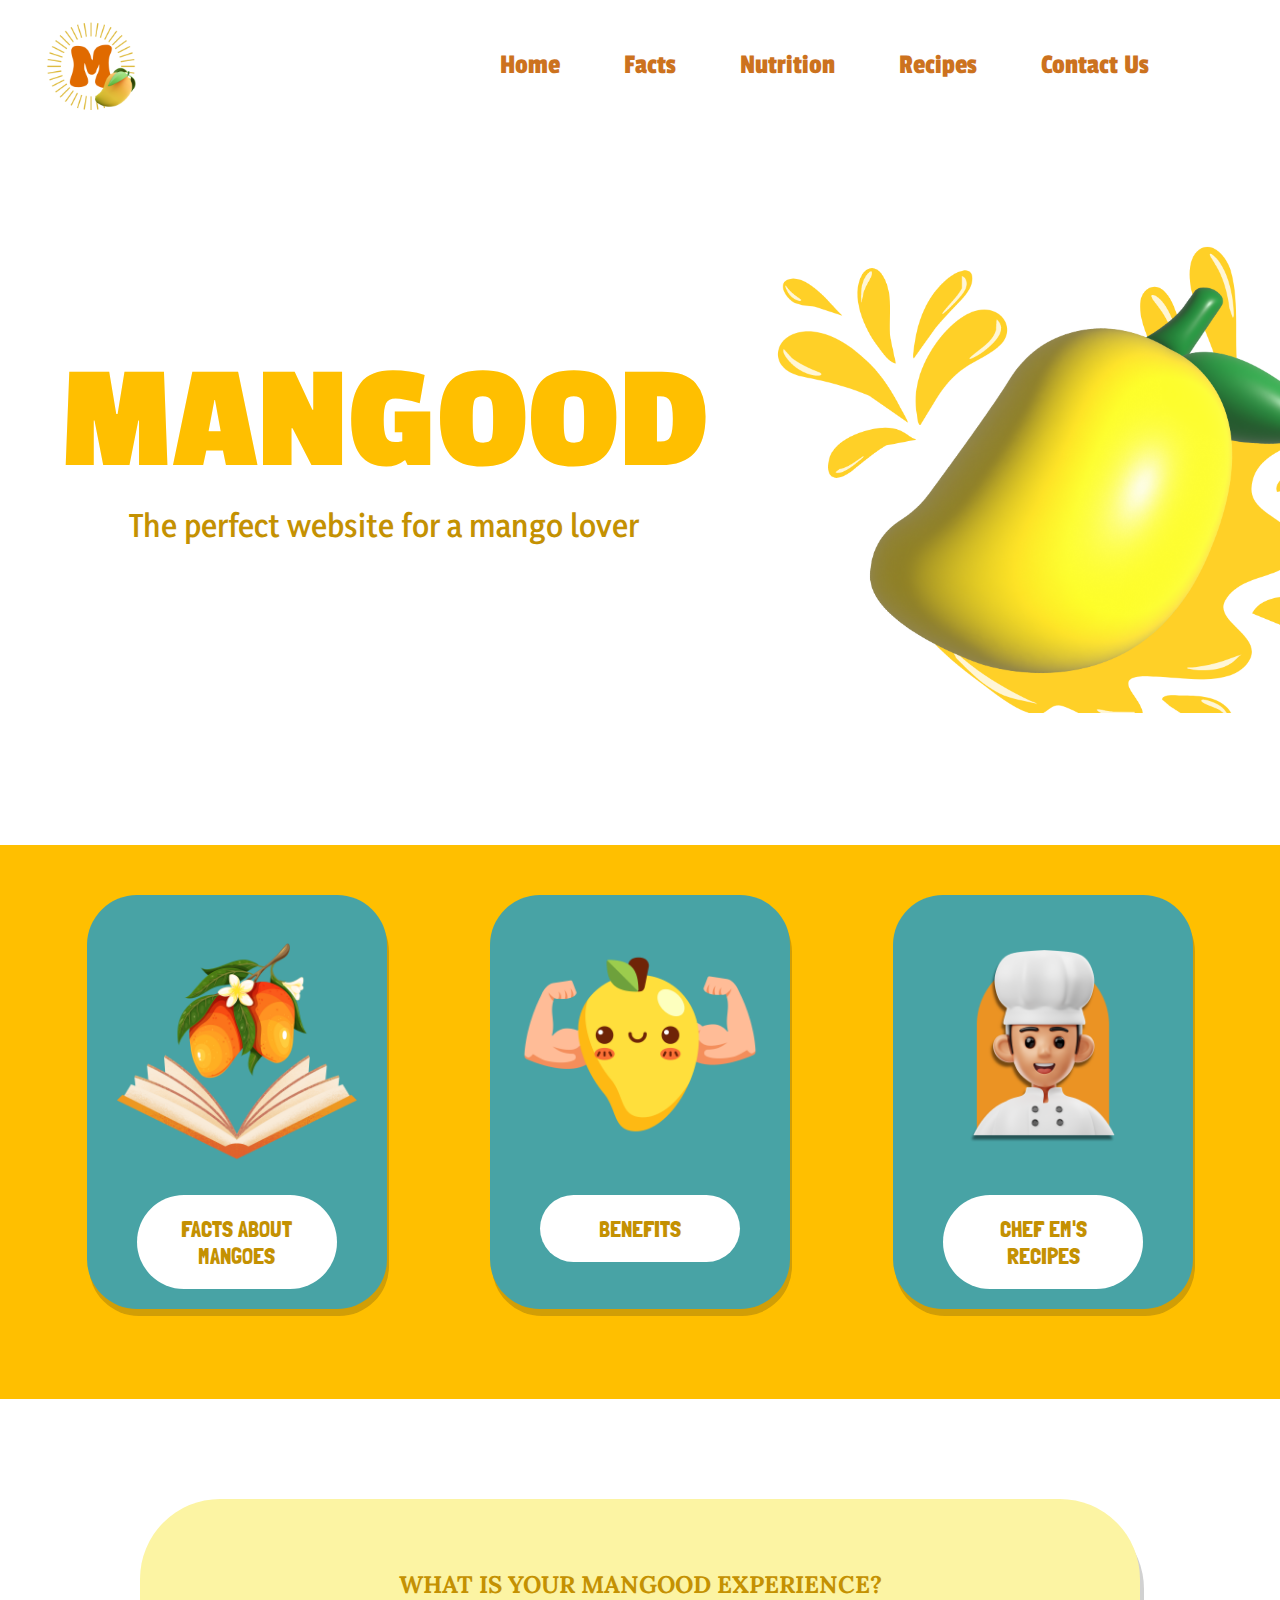
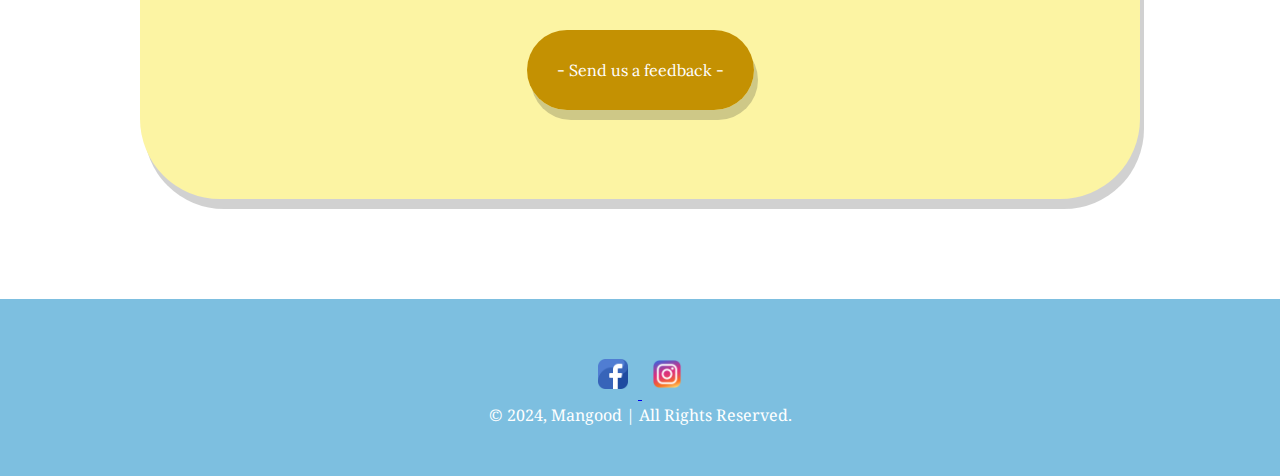
<file: index.html>
<!DOCTYPE html>
<html lang ="en">
<head>
    <!--
    Full Name: Sheena Marie B. Magpantay
    Section: CS204
    -->
    <title> Home | Mangood</title>
    <meta charset = "utf-8">
    <link rel="stylesheet" href = "css/styles.css" type="text/css">
    <meta name ="viewport" content="width=device-width" initial-scale="1.0" >
    <meta name="description" content="Mangood is an all in one website about mangoes. ">
    <link href="https://fonts.googleapis.com/css2?family=Londrina+Solid:wght@100;300;400;900&family=Lora:ital,wght@0,400..700;1,400..700&family=Noto+Serif:ital,wght@0,100..900;1,100..900&family=Passion+One:wght@400;700;900&family=Yaldevi:wght@200..700&display=swap" rel="stylesheet">
    <link rel ="icon" href = "images/logo.png">
</head>

<body>
    <div id = "container">
        <!--Mobile Nav-->
        <nav class="mobile-nav">
            <div id="menu-links">
                <a href = "index.html">Home</a>
                <a href = "facts.html">Facts</a>
                <a href = "nutrition.html">Nutrition</a> 
                <a href = "recipes.html">Recipes</a> 
                <a href = "contact.html">Contact Us</a>
            </div>
            <a class="menu-icon" onclick ="hamburger()"><div>&#9776;</div></a>
        </nav>
        
        <div id="cont">
            <header id="logo">
                <a href = "index.html">
                    <img src ="images/logo.png" alt = "Mangood Logo">
                </a>
                <nav class="tablet-desktop">
                    <ul>
                        <li><a href = "index.html">Home</a></li> 
                        <li><a href = "facts.html">Facts</a></li>
                        <li><a href = "nutrition.html">Nutrition</a></li>
                        <li><a href = "recipes.html">Recipes</a></li> 
                        <li><a href = "contact.html">Contact Us</a></li>
                    </ul>
                </nav>
            </header>
        </div>


        <div id="mangood">
            <img src="images/mangobody.png" alt="mango yellow splash">
        <div id="text">
            <h1>MANGOOD</h1>
            <p>The perfect website for a mango lover</p>
        </div>
        </div>

        
        <main id="content">
            <div class ="grid">
                <figure class ="frame">
                    <a href ="facts.html"><img src ="images/1.png" alt="mangoes with a book"/></a>
                    <figcaption class ="pic-text">FACTS ABOUT MANGOES</figcaption>
                </figure>

                <figure class ="frame">
                    <a href ="nutrition.html"><img src ="images/3.png" alt="mango with muscles"/></a>
                    <figcaption class ="pic-text">BENEFITS</figcaption>
                </figure>

                <figure class ="frame">
                    <a href ="recipes.html"><img src ="images/2.png" alt="a smiling chef"/></a>
                    <figcaption class ="pic-text">CHEF EM'S RECIPES</figcaption>
                </figure>
            </div>
            <div class="feedback">
                <h2>WHAT IS YOUR MANGOOD EXPERIENCE?</h2><br><br><br>
                <div id="fb">
                    <a href ="contact.html">- Send us a feedback -</a>
                </div>
            </div>
        </main>

        <footer>
            <div class ="social">
                <a href = "https://www.facebook.com/" target="_blank">
                <img src = "images/facebook.png" alt="blue Facebook logo">
                </a>
                <a href = "https://instagram.com" target="_blank">
                <img src = "images/instagram.png" alt="colorful instagram logo">
                </a>
            </div>
            <div class = "copyright">
                <p>&copy; 2024, Mangood | All Rights Reserved.</p>
            </div>
        </footer>

    </div>
    <script src= "scripts/script.js"></script>
</body>
</html>
</file>
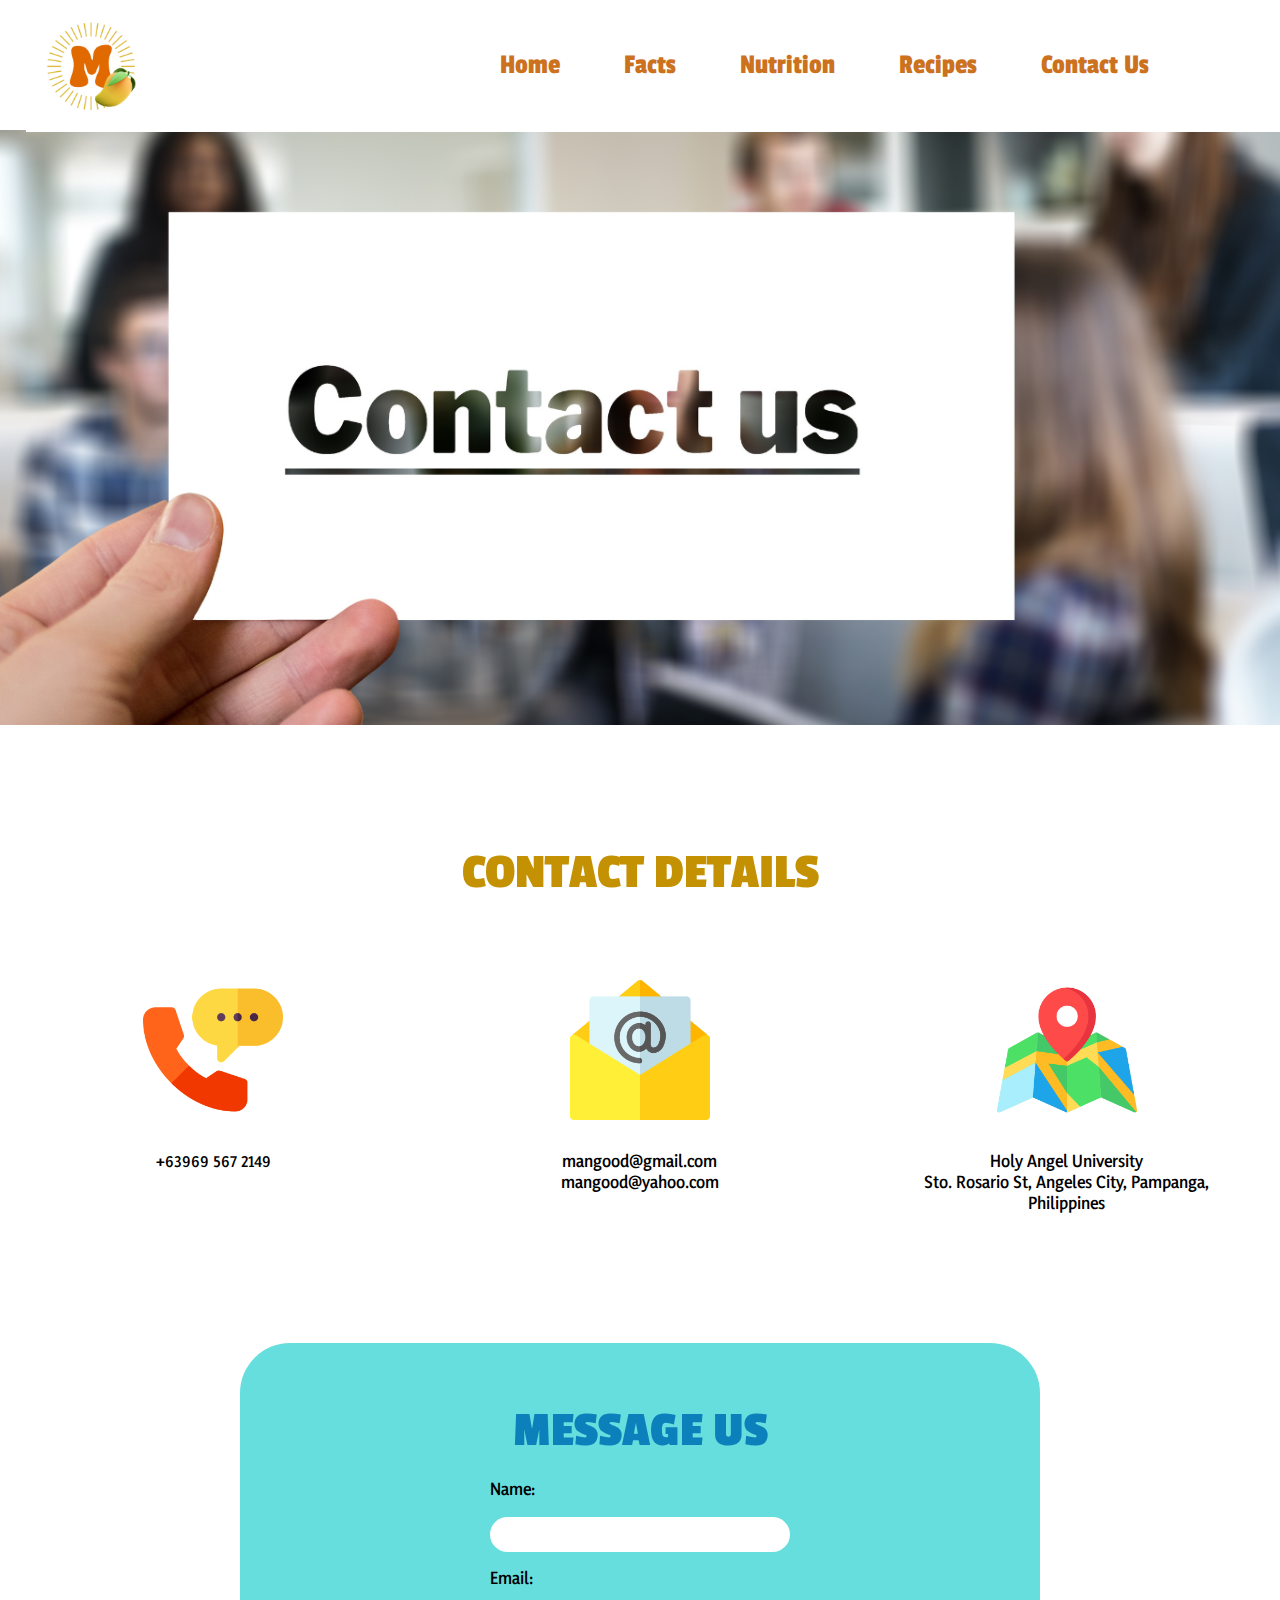
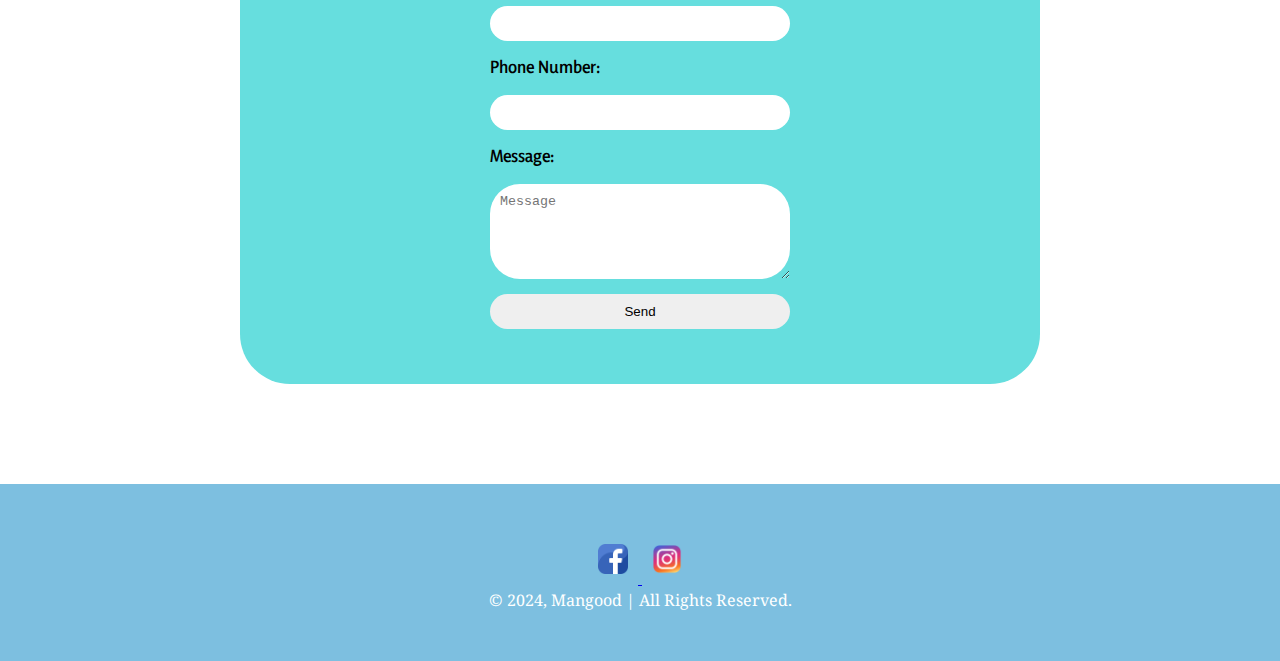
<file: contact.html>
<!DOCTYPE html>
<html lang ="en">
<head>
    <!--
    Full Name: Sheena Marie B. Magpantay
    Section: CS204
    -->
    <title> Contact | Mangood</title>
    <meta charset = "utf-8">
    <link rel="stylesheet" href = "css/styles.css" type="text/css">
    <meta name ="viewport" content="width=device-width" initial-scale="1.0" >
    <meta name="description" content="Mangood is an all in one website about mangoes. ">
    <link href="https://fonts.googleapis.com/css2?family=Londrina+Solid:wght@100;300;400;900&family=Lora:ital,wght@0,400..700;1,400..700&family=Noto+Serif:ital,wght@0,100..900;1,100..900&family=Passion+One:wght@400;700;900&family=Yaldevi:wght@200..700&display=swap" rel="stylesheet">
    <link rel ="icon" href = "images/logo.png">
</head>

<body>
    <div id = "container">
        <!--Mobile Nav-->
        <nav class="mobile-nav">
            <div id="menu-links">
                <a href = "index.html">Home</a>
                <a href = "facts.html">Facts</a>
                <a href = "nutrition.html">Nutrition</a> 
                <a href = "recipes.html">Recipes</a> 
                <a href = "contact.html">Contact Us</a>
            </div>
            <a class="menu-icon" onclick ="hamburger()"><div>&#9776;</div></a>
        </nav>
        
        <div id="cont">
            <header id="logo">
                <a href = "index.html">
                    <img src ="images/logo.png" alt = "Mangood Logo">
                </a>
                <nav class="tablet-desktop">
                    <ul>
                        <li><a href = "index.html">Home</a></li> 
                        <li><a href = "facts.html">Facts</a></li>
                        <li><a href = "nutrition.html">Nutrition</a></li>
                        <li><a href = "recipes.html">Recipes</a></li> 
                        <li><a href = "contact.html">Contact Us</a></li>
                    </ul>
                </nav>
            </header>
        </div>



        <div id="contact-pic">
            <img src="images/contact.png" alt="holding a contact us card">
        </div>

        
        <div class="contact-details">
            <h2>CONTACT DETAILS</h2>
            <div class="contact-info">
                <div>
                    <img src="images/phone.png" alt="Phone">
                    <p>+63969 567 2149</p>
                </div>
                <div>
                    <img src="images/email.png" alt="Email">
                    <p>mangood@gmail.com<br>mangood@yahoo.com</p>
                </div>
                <div>
                    <img src="images/location.png" alt="Location">
                    <p>Holy Angel University<br>Sto. Rosario St, Angeles City, Pampanga, Philippines</p>
                </div>
            </div>
        </div>

        <div class="form-container">
            <h2>MESSAGE US</h2>
            <form class="contact-form" action="#" method="post">
                <label for="name">Name: </label><br>
                <input type="text" name="name" required>
                <label for="email">Email: </label><br>
                <input type="email" name="email"  required>
                <label for="phone">Phone Number: </label><br>
                <input type="tel" name="phone" required>
                <label for="message">Message: </label><br>
                <textarea name="message" rows="5" placeholder="Message" required></textarea>
                <input type="submit" value="Send">
            </form>
        </div>

        <footer>
            <div class ="social">
                <a href = "https://www.facebook.com/" target="_blank">
                <img src = "images/facebook.png" alt="blue Facebook logo">
                </a>
                <a href = "https://instagram.com" target="_blank">
                <img src = "images/instagram.png" alt="colorful instagram logo">
                </a>
            </div>
            <div class = "copyright">
                <p>&copy; 2024, Mangood | All Rights Reserved.</p>
            </div>
        </footer>

    </div>
    <script src= "scripts/script.js"></script>
</body>
</html>
</file>
<file: css/styles.css>
* {margin: 0;
    padding: 0;
    border: 0;}
* {
    box-sizing: border-box;
    }

img, video {max-width: 100%;
        display: block;}
    
video {
    margin: 0 auto 4%;
}

main h3 {
    font-family: "Londrina Solid", sans-serif;
    font-size: 30px;
}

main p{
    font-family: "Yaldevi", sans-serif;
}

/*Mobile*/
header{ top: 0;
    background-color: #ffffff;
    height: 130px;}

header img{
    padding: 20px;
    margin-right: 50%;
    width: 7em;
    height: 7em;
    }


.mobile-nav a{
    color: rgb(204, 114, 30);
    text-align: center;
    font-size: 2em;
    text-decoration: none;
    padding: 30px;
    display: block;
    font-family: "Passion One", sans-serif;
    font-weight: 400;
}

.mobile-nav a:hover{
    background-color: rgb(247, 247, 145);
    font-size: 1.5em;
    border-radius: 50em;
}
    
.mobile-nav a.menu-icon {
    display: block;
    position: absolute;
    right: 0;
    top: 0;
}

.tablet-desktop, #menu-links {
    display: none;
}
/*Mobile home*/
#mangood img {
    float: right;
}
#mangood h1 {
    padding-top: 40px;
    text-align: center;
    color: #FFBF00;
    font-size: 80px;
    font-family: "Passion One", sans-serif;
    font-weight: 600;
}

#mangood p {
    font-family: "Yaldevi", sans-serif;
    font-weight: 600;
    text-align: center;
    color: #C49102;
    margin-bottom: 100px;;
}

.grid {
    background-color: #FFBF00;
    padding: 50px;
}

.frame {
    border-radius: 60px;
    width: 300px;
    background-color:#48A3A5;
    padding-bottom: 20px;
    margin-left: auto;
    margin-right: auto;
    box-shadow: 2px 7px rgba(31, 30, 30, 0.205);
}

.frame img{
    width: 250px;
    height: 250px;
    border-radius: 80px;
    margin-left: auto;
    margin-right: auto;
}

.frame .pic-text {
    text-align: center;
    background-color: white;
    border-radius: 50px;
    padding: 20px;
    width: 200px;
    font-size: 30px;
    font-family: "Londrina Solid", sans-serif;
    color: rgb(196, 145, 2);
    margin-left: auto;
    margin-right: auto;
}

.feedback {
    margin-top: 100px;
    margin-bottom: 100px;
    margin-left: auto;
    margin-right: auto;
    padding: 30px;
    width: 400px;
    height: 300px;
    background-color: #FCF4A3;
    border-radius: 80px;
    font-family: "Lora", serif;
    box-shadow: 4px 10px rgba(31, 30, 30, 0.205);
}

.feedback h2 {
    text-align: center;
    width: 310px;
    color:#C49102;
    margin-left: auto;
    margin-right: auto;
    padding-top: 40px;
}

.feedback #fb{
    margin-left: auto;
    margin-right: auto;
    text-align: center; 
}
.feedback #fb a{
    color: white;
    padding: 30px;
    text-decoration: none;
    border-radius: 50px;
    background-color: #C49102;
    box-shadow: 4px 10px rgba(31, 30, 30, 0.205);
}

/*Mobile facts*/

#history{
    padding: 30px;
}

h3{
    font-size: 40px;
    font-family: "Londrina Solid", sans-serif;
    color: rgb(196, 145, 2);
    text-align: center;
    padding: 30px;
}

#countries a{
    text-decoration: none;
    color: black;
    background-color: rgb(131, 215, 248);
    padding: 15px;
    border-radius: 50px;
}

#countries {
    text-align: center;
}

#countries img{
    padding-top: 20px;
}

.cultivation {
    background: linear-gradient(to right, #2fa4a8, rgb(2, 56, 40));
    color: white;
}

.cultivation h3{
    color: white;
}
.cultivation p{
    padding: 0 40px 20px 30px;

}
.cultivation #image{
    height: 100%;
    width: 100%;
}

.gridtwo {
    grid-template-columns: auto auto auto;
    grid-gap: 80px;
    border-radius: 80px;

}

.frametwo {
    border-radius: 80px;
    width: 250px;
    background-color:rgb(196, 145, 2);
    padding-bottom: 20px;
    margin-left: auto;
    margin-right: auto;
}

.frametwo img{
    width: 250px;
    height: 250px;
    border-radius: 80px;
}

.types h3{
    padding-top: 120px;
}

figure {
    margin-bottom: 40px;
}

.frametwo .pic-text {
    font-family: "Londrina Solid", sans-serif;
    text-align: center;
    font-size: 30px;
    padding-top: 10px;
    color: white;
}

#more-info {
    background: linear-gradient(to bottom, #0088CC, #004466);
    padding: 40px;
    color: white;
    padding: 30px;
}

#more-info h2{
    font-family: "Londrina Solid", sans-serif;
    text-align: center;
    margin-left: auto;
    margin-right: auto;
    font-size: 28px;
    width: 300px;
    padding-bottom: 20px;
}

#more-info td{
    padding-top: 20px;
    padding-left: 30px;
}


/*Mobile nutrition*/

.vit-a {
    padding: 30px;
}

.vit-c {
    background: linear-gradient(to right, #7dbfe0, #0088CC);
    color: white;
    padding: 30px;
}
.vit-c h3{
    color: white;
}

#image {
    width: 300px;
    height: 300px;
    margin-left: auto;
    margin-right: auto;
}

.gridthree{
    grid-template-columns: auto auto auto;
    grid-gap: 100px;
    border-radius: 80px;
}

.framethree {
    border-radius: 80px;
    width: 300px;
    background-color:rgb(92, 76, 150);
    padding-bottom: 20px;
    margin-left: auto;
    margin-right: auto;
}

.framethree img{
    padding: 30px 30px 10px 30px;
    width: 300px;
    height: 300px;
    border-radius: 80px;
}

.framethree .pic-text {
    font-family: "Londrina Solid", sans-serif;
    text-align: center;
    font-size: 30px;
    padding-top: 5px;
    color: white;
}

.framethree p {
    margin-left: auto;
    margin-right: auto;
    color: rgba(255, 255, 255, 0.678);
    width: 170px;
}

.vid video {
    margin-left: auto;
    margin-right: auto;
    width: 400px;
}

h4 {
    font-family: "Noto Serif", serif;
    text-align: center;
    padding-bottom: 50px;
    font-size: 20px;
    color: #CC7722;
}

/*Mobile recipes*/
#shake h3, #graham h3, #salad h3, #pie h3 {
    color: #CC7722;
    font-size: 40px;
}

#shake h4, #graham h4, #salad h4, #pie h4 {
    color:rgb(184, 141, 26);
    font-size: 25px;
    font-family: "Noto Serif", serif;
}

#shake img, #graham img, #salad img, #pie img{
    width: 60%;
    padding-top: 60px;
    margin-left: auto;
    margin-right: auto;

}

#graham, #pie {
    background: linear-gradient(to right, #DBF1F1, #66DEDE);
}

.ingredients ul li, .steps ol li {
    margin-left: auto;
    margin-right: auto;
    padding-bottom: 20px;
    width: 200px;
    font-family: "Yaldevi", sans-serif;
    font-weight: 600;
}

.ingredients ul .steps ol{
    margin-left: auto;
    margin-right: auto;
    padding-bottom: 60px;
}

.steps {
    padding-top: 50px;
    padding-bottom: 60px;
}

/*Mobile contacts*/
.contact-details h2 {
    text-align: center;
    padding: 20px;
    font-family: "Passion One", sans-serif;
    color:#C49102;
    font-size: 50px;
}

.contact-info div{
    padding: 30px;
    text-align: center;
    width: 400px;
    font-family: "Yaldevi", sans-serif;
    font-weight: 600;
    margin-left: auto;
    margin-right: auto;
}

.contact-info div img{
    padding: 30px;
    width: 200px;
    margin-left: auto;
    margin-right: auto;
}

.form-container {
    padding: 40px;
    background-color: #66DEDE;
}

.form-container h2 {
    text-align: center;
    padding: 20px;
    font-family: "Passion One", sans-serif;
    color:#0C80BA;
    font-size: 50px;
}

.form-container input, textarea {
    width: 300px;
    margin-bottom: 15px;
    padding: 10px;
    border-radius: 30px;
    display: block;
    margin-left: auto;
    margin-right: auto;
}

.form-container label {
    width: 300px;
    display: block;
    margin-left: auto;
    margin-right: auto;
    font-family: "Yaldevi", sans-serif;
    font-weight: 600;
}

/*Mobile footer*/
footer {
    padding: 50px;
    text-align: center;
    color: white;
    background-color: #7dbfe0;
    font-family: "Noto Serif", serif;
}

footer .social img{
    width: 50px;
    display: inline;
    padding: 10px;
}

/* ============================================================================= */
/* MEDIA QUERY FOR TABLET VIEWPORT */
@media screen and (min-width: 630px), print {
    .tablet-desktop{
        display: block;
    }

    .mobile, .mobile-nav {
        display: none;
    }

    /*Tablet nav*/

    #cont {
        position: fixed;
        background-color: white;
        display: inline;
        width: 100%;
    }

    header img{
        width: 130px;
        height: 130px;
        background-color: white;
        margin-left: auto;
        margin-right: auto;
    }

    nav ul {
        list-style-type: none;
        text-align: center;
        margin-left: auto;
    }

    nav li{
        color: rgb(204, 114, 30);
        text-align: center;
        margin-left: 5%;
        text-decoration: none;
        display: inline;
        font-family: "Passion One", sans-serif;
        font-weight: 400;
    }

    nav li:last-child {
        border-right: none;
    }

    nav li a{
        display: inline;
        color: rgb(204, 114, 30);
        text-decoration: none;
        font-family: "Passion One", sans-serif;
        font-weight: 400;
        font-size: 28px;
    }

    nav li a:hover {
        color: #e79529;
    }

    #cont nav{
        background-color: white;
        width: 100%;
        padding-bottom: 50px;
        margin-right: auto;
    }

    /*Tablet home*/
    #mangood img, #facts-pic img, #nutrition-pic img, #recipes-pic img, #contact-pic img {
        padding-top: 200px;
    }

    .grid{
        display: flex;
        grid-template-columns: auto auto;
        grid-gap: 30px;
    }

    .frame {
        border-radius: 50px;
        width: 200px;
    }
    
    .frame img{
        width: 200px;
        height: 200px;
        padding: 30px;
    }
    
    .frame .pic-text {
        border-radius: 50px;
        padding: 20px;
        width: 160px;
        font-size: 23px;
    }

    /*Tablet facts*/
    .grid-one{
        display: flex;
        grid-gap: 50px;
    }

    #history{
        width: 500px;
    }

    #countries {
        width: 500px;
    }

    .cultivation {
        display: flex;
        grid-gap: 10px;
    }

    .cultivation #image{
        height: 100%;
    }

    .cultivation #text {
        width: 90%;
        font-size: 14px;
    }

    .gridtwo {
        grid-gap: 20px;
        display: grid;
        margin-left: auto;
        margin-right: auto;
    }

    .frametwo {
        border-radius: 50px;
        width: 200px;
        background-color:rgb(196, 145, 2);
        padding-bottom: 20px;
        margin-left: auto;
        margin-right: auto;
    }
    
    .frametwo img{
        width: 200px;
        height: 200px;
        border-radius: 50px;
    }
    
    .gridtwo .frametwo {
        margin-left: auto;
        margin-right: auto;
        
    }

    table {
        border: 1px solid #CC7722;
        border-collapse: collapse;
        margin: 0 auto;
        width: 80%;
        background-color: #f8f5d6;
    }

    caption {
        font-size: 1.5em;
        font-weight: bold;
        padding: 1%;
    }

    th, td {
        border: 1px solid #CC7722;
        padding: 2%;
        color: black;
        font-weight: 600;
        text-align: center;
        font-family: "Yaldevi", sans-serif;
        width: 50px;
    }

    th {
        background-color: #CC7722;
        color: #fff;
        font-family: "Passion One", sans-serif;
        font-weight: 100;
        font-size: 1.15em;
    }
    /*Tablet nutrition*/

    .vit-a {
        display: flex;
    }

    .vit-a #text {
        width: 500px;
    }

    .vit-c {
        display: flex;
    }

    .vit-c #image{
        width: 300px;
        padding-right: 30px;;
    }

    .vit-c #text {
        width: 500px;
    }

    .gridthree {
        display: grid;
        grid-template-columns: auto auto auto;
        grid-gap: 2px;
        border-radius: 50px;
        margin-left: auto;
        margin-right: auto;
        justify-content: space-evenly;
    }
    
    .framethree {
        border-radius: 50px;
        width: 200px;
        background-color:rgb(92, 76, 150);
        padding-bottom: 20px;
        margin-left: auto;
        margin-right: auto;
    }
    
    .framethree img{
        padding: 30px 30px 10px 30px;
        width: 200px;
        height: 200px;
        border-radius: 50px;
    }

    .framethree .pic-text {
        font-size: 20px;
    }
    
    .framethree p {
        margin-left: auto;
        margin-right: auto;
        color: rgba(255, 255, 255, 0.678);
        width: 150px;
        font-size: 10px;
    }

    .vid video {
        padding-top: 100px;
        width: 700px;
    }

    /*Tablet recipes*/

    .gridfour {
        display: grid;
        margin-left: 5%;
        margin-right: 10%;
    }
    
    .steps {
        padding-top: 2px;
        padding-bottom: 60px;
    }

    .ingredients {
        padding-bottom: 60px;
    }

    /*Tablet contacts*/
    .contact-info {
        display: flex;
    }

}

/*DESKTOP VIEWPORT */
@media screen and (min-width: 1015px), print {
    header {
        background-color: white;
        margin-right: 5%;
        margin-left: 2%;
        padding-bottom: 30px;
        width: 100%;
    }

    #cont {
        position: fixed;
        background-color: white;
        display: inline;
        margin-right: 30%;
        width: 100%;
    }

    header img{
        width: 130px;
        height: 130px;
        background-color: white;
        float: left;
    }

    nav ul {
        list-style-type: none;
        text-align: center;
        width: 100%;
        margin-left: 10%;
        margin-right: 20%;
        padding-bottom: 2px;
        padding-top: 50px;
    }

    nav li{
        color: rgb(204, 114, 30);
        text-align: center;
        margin-left: 60px;
        text-decoration: none;
        display: inline;
        font-family: "Passion One", sans-serif;
        font-weight: 400;
    }

    nav li:last-child {
        border-right: none;
    }

    nav li a{
        display: inline;
        color: rgb(204, 114, 30);
        text-decoration: none;
        font-family: "Passion One", sans-serif;
        font-weight: 400;
        font-size: 28px;
    }

    nav li a:hover {
        color: #e79529;
        font-size: 25px;
    }

    /*Desktop home*/

    #mangood {
        background-color: white;
    }

    #mangood img{
        width: 40%;
    }

    #mangood #text {
        padding-top: 300px;
        padding-bottom: 200px;
    }

    #mangood h1 {
        font-size: 150px;
        animation: fadeIn 3s ease-in-out;
    }

    #mangood p {
        font-size: 30px;
        animation: fadeIn 5s ease-in-out;
    }

    /*FRAME CSS*/
    .frame {
        border-radius: 50px;
        width: 300px;
    }

    .frame:hover{
        border: 10px solid rgb(34, 34, 136);
    }

    .framethree:hover {
        border: 10px solid rgb(34, 34, 136);
    }

    .frametwo:hover {
        border: 10px solid rgb(88, 52, 10);
    }

    
    .frame img{
        width: 300px;
        height: 300px;
        padding: 30px;
    }
    
    .frame .pic-text {
        border-radius: 50px;
        padding: 20px;
        width: 200px;
        font-size: 23px;
    }

    .feedback {
        width: 1000px;
    }
    
    .feedback h2 {
        text-align: center;
        width: 600px;
        color:#C49102;
        margin-left: auto;
        margin-right: auto;
        padding-top: 40px;
    }

    @keyframes fadeIn {
        0% {
            opacity: 0;
            transform: translateX(-50px);
        }
        100% {
            opacity: 1;
            transform: translateX(0);
        }
    }

    
    /*Desktop facts*/
    #facts-pic img, #nutrition-pic img, #recipes-pic img, #contact-pic img {
        padding-top: 5px;
        width: 100%;
    }

    #history{
        width: 800px;
    }

    #countries {
        width: 800px;
    }

    .grid-one {
        margin-left: 10%;
        margin-right: 10%;
    }

    
    .cultivation p {
        margin-left: 80%;
        width: 100%;
        font-size: 14px;
        animation: fadeIn 3s ease-in-out;

    }

    .cultivation h3 {
        margin-left: 80%;
        font-size: 40px;
        animation: fadeIn 3s ease-in-out;
    }

    .cultivation #image{
        height: 100%;
    }

    .cultivation.active {
        opacity: 1;
        transform: translateY(0);
    }
  
    .frametwo {
        border-radius: 80px;
        width: 250px;
        background-color:rgb(196, 145, 2);
        padding-bottom: 20px;
        margin-left: 30%;
        margin-right: 30%;
    }
    
    .frametwo img{
        width: 250px;
        height: 250px;
        border-radius: 80px;
    }

    .gridtwo {
        grid-gap: 20px;
        display: flex;
        padding-bottom: 50px;
    }

    table {
        width: 60%;
    }

    /* Desktop nutrition */
    .vit-a {
        padding: 30px;
    }
    
    .vit-c {
        background: linear-gradient(to right, #7dbfe0, #0088CC);
        color: white;
        margin-bottom: 80px;
    }
    .vit-c h3{
        color: white;
    }
    
    #image {
        width: 300px;
        height: 300px;
        margin-left: 25%;
        float: right;
    }

    #text {
        margin-right: 25%;
    }

    .framethree {
        border-radius: 80px;
        width: 350px;
        background-color:rgb(92, 76, 150);
        padding-bottom: 20px;
        margin-left: 2%;
        margin-right: 5%;
    }
    
    .framethree img{
        width: 450px;
        height: 250px;
        border-radius: 80px;
    }

    .gridthree {
        grid-gap: 1px;
        display: flex;
    }

    .framethree .pic-text {
        font-size: 30px;
    }

    .framethree p{
        font-size: 12px;
        width: 200px;
        text-align: center;
    }

    .vid video {
        width: 900px;
    }

    h4 {
        font-size: 28px;
    }

    /* Desktop recipes */
    #shake img, #graham img, #salad img, #pie img{
        width: 40%;
        height: 8%;
        margin-bottom: 80px;
        margin-left: 5%;
    }

    #shake, #graham, #salad, #pie{
        display: flex;
    }

    #shake h3, #graham h3, #salad h3, #pie h3 {
        margin-top: 300px;
        margin-left: 2%;
    }

    .steps, .ingredients {
        margin-top: 100px;
        margin-right: 60%;
        
    }

    .gridfour .ingredients, .gridfour .steps{
        margin-left: 5%;
        margin-right: 60%;
       
    }

    /* Desktop contacts */
    .contact-details {
        margin-top: 100px;
    }

    .form-container {
        width: 800px;
        border-radius: 50px;
        margin-left: auto;
        margin-right: auto;
        margin-top: 100px;
        margin-bottom: 100px;
    }
}

@media print {

    main, body {
        background-color: #fff;
        color: #000;
    }

    #facts-pic img, #nutrition-pic img, #recipes-pic img, #contact-pic img, .cultivation img, .mobile-nav, .tablet-desktop, a, .social, .feedback{
        display: none;
    }


    #text, h1, h2, h3, p, a, figcaption, .cultivation h3, .cultivation p{
        font-family: Verdana, sans-serif;
        text-align: left;
        color: black;
        display: block;
    }

    .grid, .grid-one, .gridfour, .gridthree, .gridtwo {
        display: grid;
    }

    #cont{
        display: none;
    }

    #pic-left, #pic-right, .vid{
        display: none;
    }

    h4, .copyright p {
        text-align: center;
    }

    .ingredients, .steps{
        font-size: 12px;
        font-family: Verdana, sans-serif;
        color: black;
    }

    .contact-info img {
        width: 60px;
        height: 150px;
    }

}
</file>
